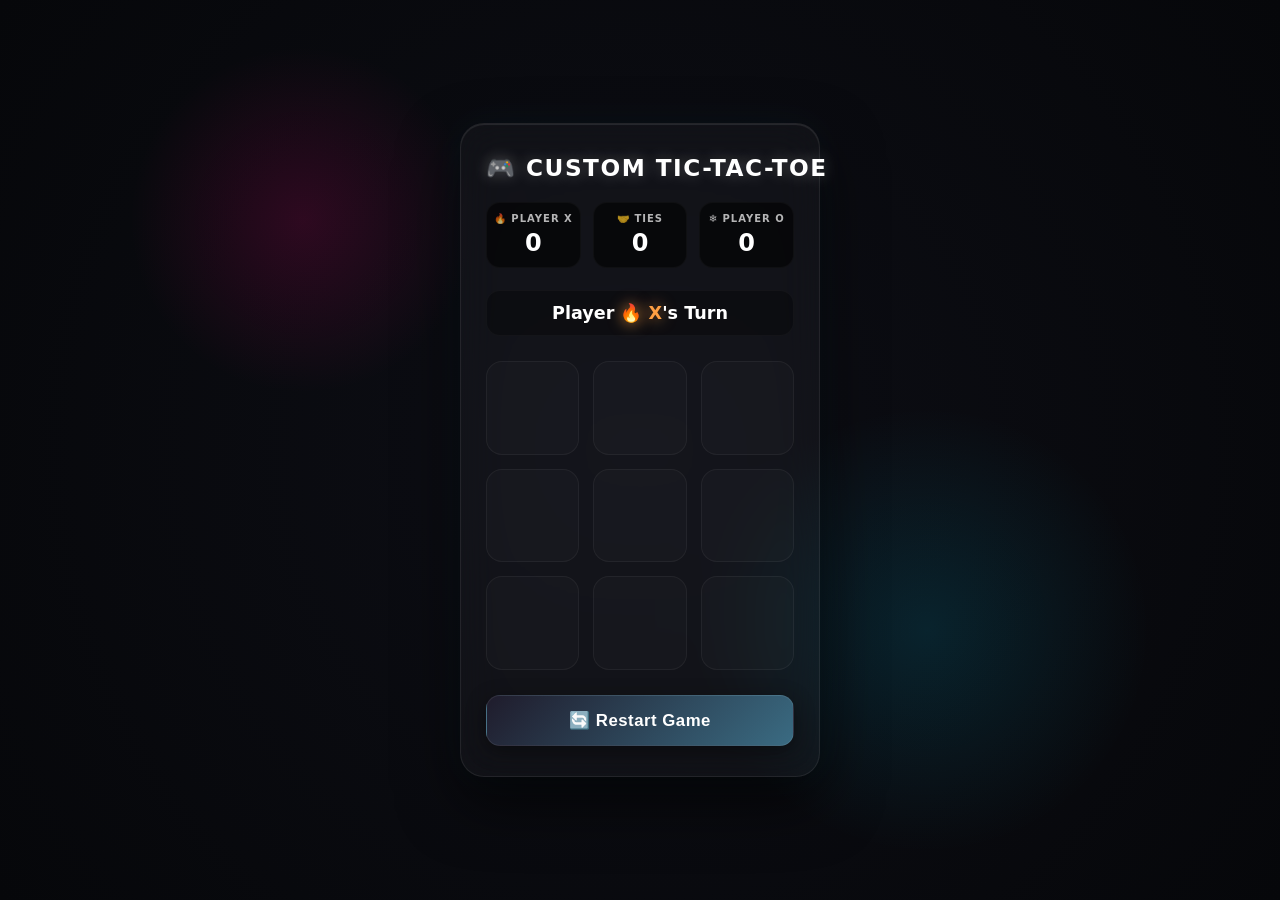
<file: index.html>
<!DOCTYPE html>
<html lang="en">
<head>
    <meta charset="UTF-8">
    <meta name="viewport" content="width=device-width, initial-scale=1.0">
    <title>Premium Tic-Tac-Toe Game</title>
    <!-- Connecting the premium look theme stylesheet -->
    <link rel="stylesheet" href="theme.css">
<!-- 🔥 NEW: PWA Mobile Manifest and Mobile Display System Controllers Links -->
<link rel="manifest" href="manifest.json">
<meta name="apple-mobile-web-app-capable" content="yes">
<meta name="apple-mobile-web-app-status-bar-style" content="black-translucent">

</head>
<body>
    <div class="game-wrapper">
        <h1>🎮 Custom Tic-Tac-Toe</h1>
        
        <!-- Professional Scoreboard Tracker UI -->
        <div class="scoreboard">
            <div class="score-box">
                <span class="player-label">🔥 Player X</span>
                <span id="scoreX" class="score-number">0</span>
            </div>
            <div class="score-box">
                <span class="player-label">🤝 Ties</span>
                <span id="scoreTies" class="score-number">0</span>
            </div>
            <div class="score-box">
                <span class="player-label">❄️ Player O</span>
                <span id="scoreO" class="score-number">0</span>
            </div>
        </div>
        
        <!-- Current Match Status Banner -->
        <div class="status-panel">
            <span id="statusText">Player <span class="x-color">🔥 X</span>'s Turn</span>
        </div>

        <!-- 3x3 Grid Matrix Box Framework -->
        <div class="game-board" id="board">
            <div class="cell" data-index="0"></div>
            <div class="cell" data-index="1"></div>
            <div class="cell" data-index="2"></div>
            <div class="cell" data-index="3"></div>
            <div class="cell" data-index="4"></div>
            <div class="cell" data-index="5"></div>
            <div class="cell" data-index="6"></div>
            <div class="cell" data-index="7"></div>
            <div class="cell" data-index="8"></div>
        </div>

        <!-- Reset Button -->
        <button id="resetBtn" class="reset-btn">🔄 Restart Game</button>
    </div>

    <!-- Connecting the algorithmic brain logic engine script -->
    <script src="engine.js"></script>
</body>
</html>
</file>
<file: theme.css>
/* 🔥 FIXED: Optimized High-Speed Ambient Theme Layout (No Loading Lag) */
body {
    font-family: 'Segoe UI', system-ui, -apple-system, sans-serif;
    /* Static premium deep-space navy gradient for instant loading */
    background: radial-gradient(circle at center, #0d0e15 0%, #06070a 100%);
    position: relative;
    display: flex;
    justify-content: center;
    align-items: center;
    height: 100vh;
    margin: 0;
    color: #ffffff;
    overflow: hidden;
}

/* Stable Neon Hot Pink Ambient Glow (Top Left) */
body::before {
    content: "";
    position: absolute;
    width: 350px;
    height: 350px;
    background: radial-gradient(circle, rgba(255, 0, 127, 0.15) 0%, transparent 70%);
    top: 5%;
    left: 10%;
    z-index: 1;
}

/* Stable Neon Electric Blue Ambient Glow (Bottom Right) */
body::after {
    content: "";
    position: absolute;
    width: 450px;
    height: 450px;
    background: radial-gradient(circle, rgba(0, 210, 255, 0.12) 0%, transparent 70%);
    bottom: 5%;
    right: 10%;
    z-index: 1;
}

/* Premium Transparent Crystal Cyber Glass Container Box */
.game-wrapper {
    background: rgba(255, 255, 255, 0.03);
    backdrop-filter: blur(20px);
    -webkit-backdrop-filter: blur(20px);
    padding: 30px 25px;
    border-radius: 24px;
    box-shadow: 0 25px 60px rgba(0, 0, 0, 0.65), 
                0 0 40px rgba(0, 210, 255, 0.05),
                inset 0 1px 1px rgba(255, 255, 255, 0.1);
    border: 1px solid rgba(255, 255, 255, 0.08);
    text-align: center;
    width: 360px;
    box-sizing: border-box;
    z-index: 10;
}

/* FIXED: Heading ek hi straight line mein fit aur clean */
h1 {
    margin-top: 0;
    font-size: 1.45rem;             
    font-weight: 800;
    letter-spacing: 1.5px;
    color: #ffffff;
    text-transform: uppercase;
    white-space: nowrap;            
    text-shadow: 0 0 15px rgba(255, 255, 255, 0.25);
    margin-bottom: 20px;
}

/* High-Tech Glossy Black Scoreboard Panel Banner */
.scoreboard {
    display: flex;
    justify-content: space-between;
    gap: 12px;
    margin-bottom: 22px;
}

.score-box {
    flex: 1;
    background: rgba(0, 0, 0, 0.55);
    padding: 10px 5px;
    border-radius: 14px;
    border: 1px solid rgba(255, 255, 255, 0.03);
    display: flex;
    flex-direction: column;
    align-items: center;
}

.player-label {
    font-size: 10px;
    font-weight: 700;
    text-transform: uppercase;
    letter-spacing: 1px;
    opacity: 0.7;
    margin-bottom: 5px;
}

.score-number {
    font-size: 1.5rem;
    font-weight: 800;
    color: #ffffff;
}

/* Translucent Current Turn Banner */
.status-panel {
    background: rgba(0, 0, 0, 0.3);
    padding: 12px;
    border-radius: 14px;
    font-size: 1.1rem;
    font-weight: 600;
    margin-bottom: 25px;
    border: 1px solid rgba(255, 255, 255, 0.03);
}

/* Vibrant Laser Signatures Colors Glows */
.x-color {
    color: #ff9f43;
    text-shadow: 0 0 15px rgba(255, 159, 67, 0.8);
}

.o-color {
    color: #00d2ff;
    text-shadow: 0 0 15px rgba(0, 210, 255, 0.8);
}

/* Grid Matrix Layout Architecture */
.game-board {
    display: grid;
    grid-template-columns: repeat(3, 1fr);
    gap: 14px;
    margin-bottom: 25px;
}

/* High-Gloss Translucent Gaming Grid Blocks buttons */
.cell {
    aspect-ratio: 1;
    background: rgba(255, 255, 255, 0.02);
    border-radius: 16px;
    border: 1px solid rgba(255, 255, 255, 0.05);
    font-size: 2.3rem;
    display: flex;
    justify-content: center;
    align-items: center;
    cursor: pointer;
    transition: all 0.2s cubic-bezier(0.4, 0, 0.2, 1);
    user-select: none;
}

.cell:hover {
    background: rgba(255, 255, 255, 0.08);
    border-color: rgba(255, 255, 255, 0.2);
    transform: translateY(-3px) scale(1.02);
    box-shadow: 0 8px 20px rgba(0, 0, 0, 0.5);
}

/* WINNING STRIKE GLOW */
.cell.winning-strike {
    background: rgba(46, 160, 67, 0.2) !important; 
    border: 2px solid #2ea043 !important;           
    transform: scale(1.05);                          
    box-shadow: 0 0 35px rgba(46, 160, 67, 0.7);    
}

/* Cyber Metallic Gradient Action Restart Button Layout */
.reset-btn {
    width: 100%;
    padding: 14px;
    background: linear-gradient(135deg, #1f1c2c, #3a6b82);
    color: #ffffff;
    border: 1px solid rgba(255, 255, 255, 0.08);
    border-radius: 14px;
    font-size: 1.05rem;
    font-weight: 700;
    letter-spacing: 0.5px;
    cursor: pointer;
    box-shadow: 0 5px 20px rgba(0, 0, 0, 0.4);
    transition: all 0.2s ease;
}

.reset-btn:hover {
    background: linear-gradient(135deg, #2c3e50, #4ca1af);
    border-color: rgba(255, 255, 255, 0.2);
    box-shadow: 0 8px 25px rgba(0, 210, 255, 0.25);
    transform: translateY(-2px);
}

/* Confetti Falling Drops Layer settings */
.confetti-particle {
    position: absolute;
    width: 8px;
    height: 8px;
    animation: fallAnimation 2s linear forwards;
    z-index: 5;
    border-radius: 50%;
}

@keyframes fallAnimation {
    0% { transform: translateY(-50px) rotate(0deg); opacity: 1; }
    100% { transform: translateY(105vh) rotate(540deg); opacity: 0; }
}
</file>
